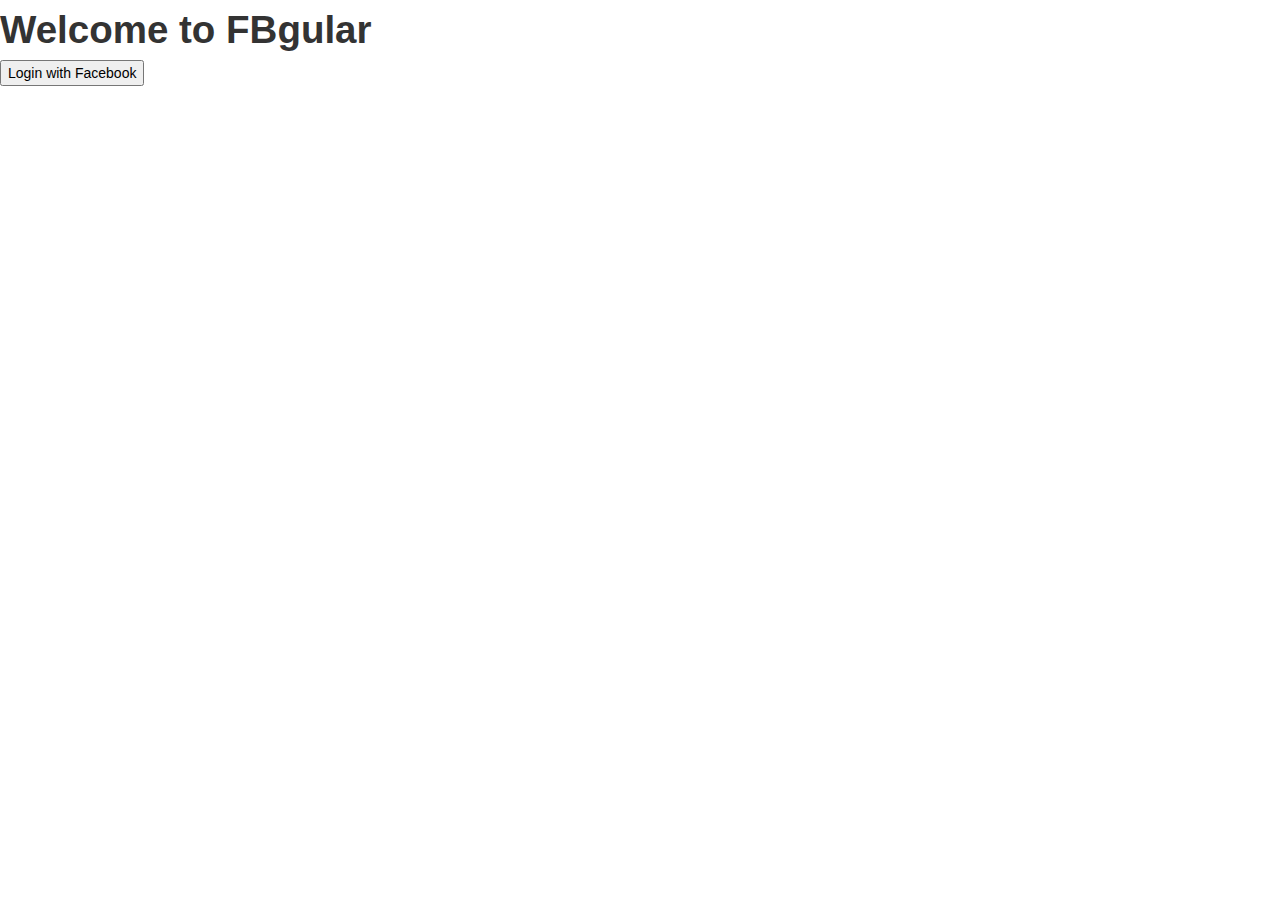
<file: app/index.html>
<html ng-app="myApp">
<head>
    <title>FBgular</title>
    <link rel="stylesheet" href="/app/css/bootstrap.css" media="screen"/>
    <link rel="stylesheet" type="text/css" href="/app/css/ng-grid.css"/>
    <link rel="stylesheet" href="/app/css/app.css"/>
</head>
<body>
<div id="fb-root"></div>

<script>
    window.fbAsyncInit = function () {
        // init the FB JS SDK
        FB.init({
            appId: '446009268821777',                        // App ID from the app dashboard
            status: true                            // Check Facebook Login status
        });

        // Additional initialization code such as adding Event Listeners goes here
    };

    // Load the SDK asynchronously
    (function (d, s, id) {
        var js, fjs = d.getElementsByTagName(s)[0];
        if (d.getElementById(id)) {
            return;
        }
        js = d.createElement(s);
        js.id = id;
        js.src = "//connect.facebook.net/en_US/all.js";
        fjs.parentNode.insertBefore(js, fjs);
    }(document, 'script', 'facebook-jssdk'));
</script>

<h1>Welcome to FBgular</h1>

<div ng-view></div>


<script src="lib/jquery/jquery.min.js"></script>
<script src="lib/angular/angular.js"></script>
<script src="lib/ng-grid/ng-grid.debug.js"></script>
<script src="http://d3js.org/d3.v3.min.js"></script>

<script src="js/services.js"></script>
<script src="js/app.js"></script>
<script src="js/controllers/fbgular-ctrl.js"></script>
<script src="js/controllers/analysis-ctrl.js"></script>
</body>
</html>
</file>
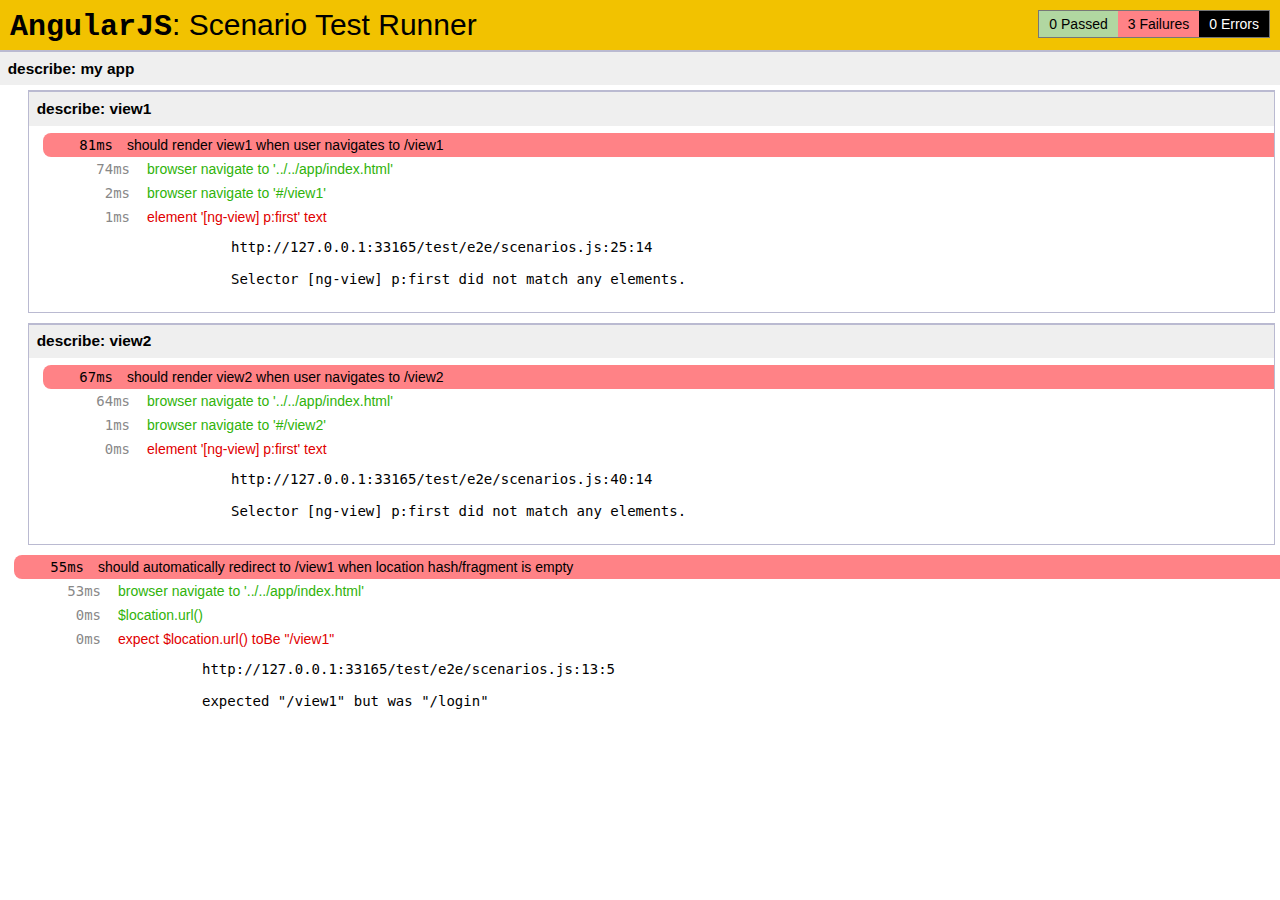
<file: test/e2e/runner.html>
<!doctype html>
<html lang="en">
  <head>
    <title>End2end Test Runner</title>
    <meta charset="utf-8">
    <script src="../lib/angular/angular-scenario.js" ng-autotest></script>
    <script src="scenarios.js"></script>
  </head>
  <body>
  </body>
</html>
</file>
<file: app/css/ng-grid.css>
/******** Grid Global ********/
.nglabel {
    display: block;
    float: left;
    font-weight: bold;
    padding-right: 5px;
}
/******** Grid ********/

.ngGrid{
    background-color: rgb(253, 253, 253);  
}
.ngGrid.unselectable {
    -moz-user-select: none; 
    -khtml-user-select: none; 
    -webkit-user-select: none; 
    -o-user-select: none;
    user-select: none;
}
/******** Header ********/

.ngGroupPanel{
    background-color: rgb(234, 234, 234);
    overflow: hidden;
	border-bottom: 1px solid rgb(212,212,212);
}

.ngGroupPanelDescription{
	margin-top: 5px;
	margin-left: 5px;
}

.ngGroupList {
	list-style-type: none;
	margin: 0;
	padding: 0;
}

.ngGroupItem {
	float: left; 
}

.ngGroupElement {
	float: left;
	height: 100%; 
	width: 100%;
}

.ngGroupName {
    background-color: rgb(247,247,247);
    border: 1px solid rgb(212,212,212);
    padding: 3px 10px;
    float: left;
    margin-left: 0;
    margin-top: 2px;
    -moz-border-radius: 3px;
    -webkit-border-radius: 3px;
    border-radius: 3px;
    font-weight: bold;
}

.ngGroupItem:first-child{
	margin-left: 2px;
}

.ngRemoveGroup {
    width: 5px;
    -moz-opacity: 0.4;
    opacity: 0.4;
    margin-top: -1px;
    margin-left: 5px;
}
.ngRemoveGroup:hover {
    color: black;
    text-decoration: none;
    cursor: pointer;
    -moz-opacity: 0.7;
    opacity: 0.7;
}
.ngGroupArrow {
	width: 0; 
	height: 0; 
	border-top: 6px solid transparent;
	border-bottom: 6px solid transparent;
	border-left: 6px solid black;
	margin-top: 10px;
	margin-left: 5px;
	margin-right: 5px;
	float: right;
}

.ngTopPanel {
    position: relative;	
	z-index: 1;
    background-color: rgb(234, 234, 234);
	border-bottom: 1px solid rgb(212,212,212);
}
.ngHeaderContainer {
    position: relative;
    overflow: hidden;
    font-weight: bold;
    background-color: inherit;
}

.ngHeaderScroller {
	position:absolute;
    background-color: inherit;
}
.ngHeaderSortColumn{
	position:absolute;
    overflow: hidden;
}

.ngHeaderCell{
	border-right: 1px solid rgb(212,212,212);
	border-left: 1px solid rgb(212,212,212);
    position: absolute;
    top: 0; 
    bottom: 0; 
    background-color: inherit;
}

.ngHeaderCell:first-child{
    border-left: 0;
}
.ngHeaderCell.pinned {
    z-index: 1;
}
.ngSortButtonUp {
    position: absolute;
    top: 3px;
    left: 0;
    right: 0;
    margin-left: auto;
    margin-right: auto;
	border-color: gray transparent;
	border-style: solid;
	border-width: 0 5px 5px 5px;
	height: 0;
	width: 0;
}
.ngSortButtonDown {
    position: absolute;
    top: 3px;
    left: 0;
    right: 0;
    margin-left: auto;
    margin-right: auto;
	border-color: gray transparent;
	border-style: solid;
	border-width: 5px 5px 0 5px;
    height: 0;
	width: 0;
}
.ngSortPriority {
    position: absolute;
    top: -5px;
    left: 1px;
    font-size: 6pt;
    font-weight: bold;
}
.ngHeaderGrip { 
    cursor: col-resize; 
    width: 10px; 
	right: -5px;
    top: 0; 
    height: 100%; 
    position: absolute; 
    background-color: transparent;
}
.ngHeaderText {
    padding: 5px;
    -moz-box-sizing: border-box;
    -webkit-box-sizing: border-box;
    box-sizing: border-box;
    white-space: nowrap;
    -ms-text-overflow: ellipsis;
    -o-text-overflow: ellipsis;
    text-overflow: ellipsis;
    overflow: hidden;
}

/******** Viewport ********/
.ngViewport{
	overflow: auto;
    min-height: 20px;
}

.ngCanvas{
    position: relative;
}

/******** Rows ********/
.ngRow {
    position: absolute;
    border-bottom: 1px solid rgb(229, 229, 229);
}
.ngRow.even {
    background-color: rgb(243, 243, 243);
}
.ngRow.odd {
    background-color: rgb(253, 253, 253);
}
.ngRow.selected {
    background-color: rgb(201, 221, 225);
}
.ngRow.canSelect {
    cursor: pointer;
}

/******** Cells ********/

.ngCell {
    overflow: hidden; 
    position: absolute;
	border-right: 1px solid rgb(212,212,212);
	border-left: 1px solid rgb(212,212,212);
    top: 0; 
    bottom: 0; 
    background-color: inherit;
}

.ngCell:first-child{
	border-left: 0;
}

.ngCell.pinned {
    z-index: 1;
}
.ngCellElement:focus {
	outline: 0;
    background-color: rgb(179, 196, 199);
}

.ngCellText {
    padding: 5px;
    -moz-box-sizing: border-box;
    -webkit-box-sizing: border-box;
    box-sizing: border-box;
    white-space: nowrap;
    -ms-text-overflow: ellipsis;
    -o-text-overflow: ellipsis;
    text-overflow: ellipsis;
    overflow: hidden;
}
.ngSelectionHeader {
	position: absolute;
    top: 11px; 
    left: 6px;
}
.ngGrid input[type="checkbox"] {
	margin: 0;
	padding: 0;
}
.ngGrid input {
	vertical-align:top;
}
.ngSelectionCell{
	margin-top: 9px;
	margin-left: 6px;
}
.ngSelectionCheckbox{
	margin-top: 9px;
	margin-left: 6px;
}
.ngNoSort {
    cursor:default;
}

/******** Footer ********/
.ngFooterPanel{
    background-color: rgb(234, 234, 234);
    padding: 0;
	border-top: 1px solid rgb(212,212,212);
	position: relative;
}
.ngTotalSelectContainer {
    float: left;
    margin: 5px;
    margin-top: 7px;
}
.ngFooterSelectedItems {
	padding: 2px;
}
.ngFooterTotalItems {
	padding: 2px;
}
.ngFooterTotalItems.ngnoMultiSelect {
    padding: 0 !important;
}

/* Aggregates */
.ngAggHeader {
    position: absolute;
    border: none;
}
.ngAggregate {
    position: absolute;
    background-color: rgb(201, 221, 225);
    border-bottom: 1px solid beige;
    overflow: hidden;
    top: 0;
    bottom: 0;
    right: -1px;
	left: 0;
}
.ngAggregateText {
    position: absolute;
    left: 27px;
	top: 5px;
    line-height: 20px;
    white-space:nowrap;
}
.ngAggArrowExpanded {
    position: absolute;
    left: 8px;
    bottom: 10px;
    width: 0;
    height: 0;
    border-style: solid;
    border-width: 0 0 9px 9px;
    border-color: transparent transparent #000000 transparent;
}
.ngAggArrowCollapsed {
    position: absolute;
    left: 8px;
    bottom: 10px;
    width: 0;
    height: 0;
    border-style: solid;
    border-width: 5px 0 5px 8.7px;
    border-color: transparent transparent transparent #000000;
}

.ngHeaderButton {
    position: absolute;    
    right: 2px;
    top: 8px;
    -moz-border-radius: 50%;
    -webkit-border-radius: 50%;
    border-radius: 50%;
    width: 14px;
    height: 14px;
    z-index: 1;
    background-color: rgb(179, 191, 188);
    cursor: pointer;
    /* width and height can be anything, as long as they're equal */
}
.ngHeaderButtonArrow {
    position: absolute;
    top: 4px;
    left: 3px;
    width: 0;
    height: 0;
    border-style: solid;
    border-width: 6.5px 4.5px 0 4.5px;
    border-color: #000 transparent transparent transparent;
    /* width and height can be anything, as long as they're equal */
}
.ngColMenu {
    right: 2px;
    padding: 5px;
    top: 25px;
    -moz-border-radius: 3px;
    -webkit-border-radius: 3px;
    border-radius: 3px;
    background-color: #BDD0CB;
    position: absolute;
    border: 2px solid rgb(212,212,212);
    z-index: 1;
}
.ngMenuText {
    position: relative;
    top: 2px;
    left: 2px;
}
.ngColList {
    list-style-type: none;
}

.ngColListItem {
    position: relative;
    right: 17px;
    top: 2px;
    white-space:nowrap;
}
.ngColListCheckbox {
    position: relative;
    right: 3px;
    top: 4px;
}

/********Paging Styles **********/

.ngPagerButton{
	height: 25px;
	min-width: 26px;
}

.ngPagerFirstTriangle{
	width: 0;
	height: 0;
	border-style: solid;
	border-width: 5px 8.7px 5px 0;
	border-color: transparent #000000 transparent transparent;
	margin-left: 2px;
}

.ngPagerFirstBar{
	width: 10px;
	border-left: 2px solid black;
	margin-top: -6px;
	height: 12px;
	margin-left: -3px;
}	

.ngPagerLastTriangle{
	width: 0;
	height: 0;
	border-style: solid;
	border-width: 5px 0 5px 8.7px;
	border-color: transparent transparent transparent #000000;
	margin-left: -1px;
}

.ngPagerLastBar{
	width: 10px;
	border-left: 2px solid black;
	margin-top: -6px;
	height: 12px;
	margin-left: 1px;
}	

.ngPagerPrevTriangle{
	margin-left: 0;
}	

.ngPagerNextTriangle{
	margin-left: 1px;
}
.ngGroupIcon {
    background-image: url([data-uri]);
	background-repeat:no-repeat;
    height: 15px;
    width: 15px;
    position: absolute;
    right: -2px;
    top: 2px;
}

.ngGroupedByIcon {
	background-image: url([data-uri]);
	background-repeat:no-repeat;
    height: 15px;
    width: 15px;
    position: absolute;
    right: -2px;
    top: 2px;
}
.ngPinnedIcon {
    background-image: url([data-uri]);
    background-repeat: no-repeat;
    position: absolute;
    right: 5px;
    top: 5px;
    height: 10px;
    width: 10px;
}
.ngUnPinnedIcon {
    background-image: url([data-uri]);
    background-repeat: no-repeat;
    position: absolute;
    height: 10px;
    width: 10px;
    right: 5px;
    top: 5px;
}
.ngGroupingNumber {
    position: absolute;
    right: -10px;
    top: -2px;
}
</file>
<file: app/css/app.css>
/* app css stylesheet */

.gridStyle {
    border: 1px solid rgb(212, 212, 212);
    width: 600px;
    height: 400px
}

.menu {
    list-style: none;
    border-bottom: 0.1em solid black;
    margin-bottom: 2em;
    padding: 0 0 0.5em;
}

.menu:before {
    content: "[";
}

.menu:after {
    content: "]";
}

.menu > li {
    display: inline;
}

.menu > li:before {
    content: "|";
    padding-right: 0.3em;
}

.menu > li:nth-child(1):before {
    content: "";
    padding: 0;
}
</file>
